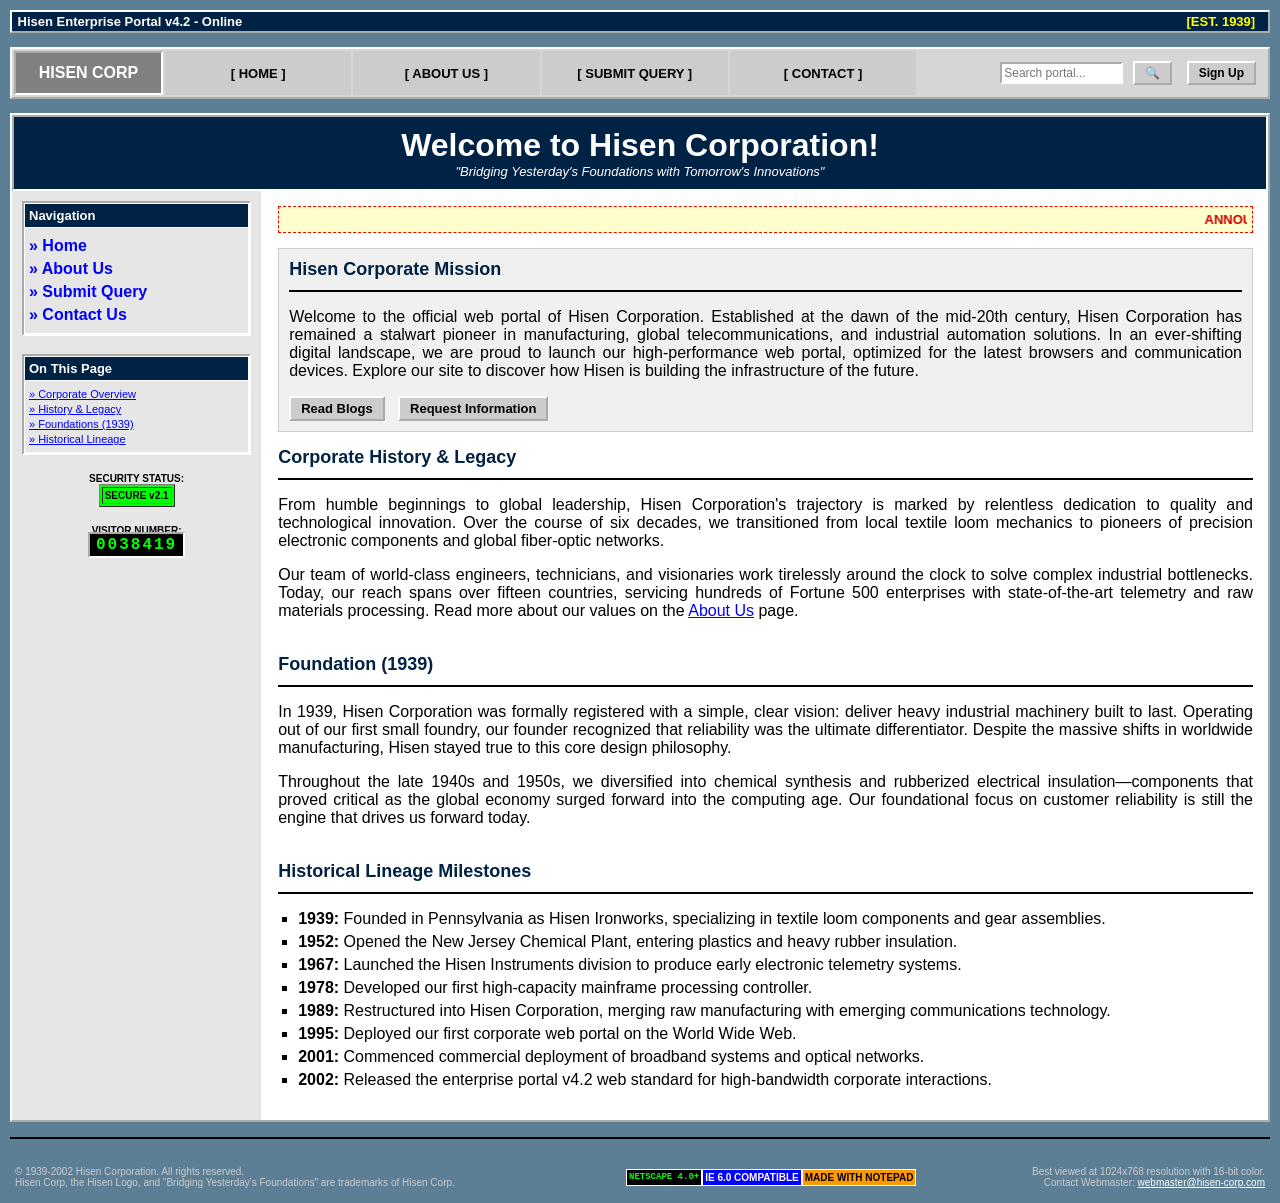
<file: index.html>
<!DOCTYPE html PUBLIC "-//W3C//DTD HTML 4.01 Transitional//EN">
<html lang="en">

<head>
    <meta charset="UTF-8">
    <meta name="viewport" content="width=device-width, initial-scale=1.0">
    <title>Hisen Corporation - Welcome</title>
</head>
<link rel="stylesheet" href="./Styles/styles.css">

<body>
    <!-- Top Decorative Banner -->
    <table width="100%" cellpadding="2" cellspacing="0" bgcolor="#002244" style="border: 2px outset #ffffff;">
        <tr>
            <td>
                <font color="#ffffff" size="2"><b>&nbsp;Hisen Enterprise Portal v4.2 - Online</b></font>
            </td>
            <td align="right">
                <font color="#ffff00" size="2"><b>[EST. 1939] &nbsp;&nbsp;</b></font>
            </td>
        </tr>
    </table>
    <br>

    <header>
        <nav>
            <table width="100%" class="nav-table" cellpadding="4" cellspacing="2">
                <tr>
                    <td width="12%" align="center" bgcolor="#808080" style="border: 2px inset #ffffff;">
                        <font size="3" face="Geneva, Arial, Helvetica, sans-serif" color="#ffffff"><b>HISEN CORP</b>
                        </font>
                    </td>
                    <td width="15%" align="center" bgcolor="#cccccc">
                        <font size="2"><b><a href="index.html" style="text-decoration: none; color: #000000;">[ HOME
                                    ]</a></b></font>
                    </td>
                    <td width="15%" align="center" bgcolor="#cccccc">
                        <font size="2"><b><a href="about.html" style="text-decoration: none; color: #000000;">[ ABOUT US
                                    ]</a></b></font>
                    </td>
                    <td width="15%" align="center" bgcolor="#cccccc">
                        <font size="2"><b><a href="query.html" style="text-decoration: none; color: #000000;">[ SUBMIT
                                    QUERY ]</a></b></font>
                    </td>
                    <td width="15%" align="center" bgcolor="#cccccc">
                        <font size="2"><b><a href="contact.html" style="text-decoration: none; color: #000000;">[
                                    CONTACT ]</a></b></font>
                    </td>
                    <td width="28%" align="right">
                        <table cellpadding="0" cellspacing="0">
                            <tr>
                                <td>
                                    <input type="search" placeholder="Search portal..." size="15">
                                </td>
                                <td>
                                    <button type="button"
                                        onclick="alert('Search feature is undergoing scheduled maintenance.')">&#128269;</button>
                                </td>
                                <td>
                                    &nbsp;<button type="button"
                                        onclick="alert('Sign up is currently closed for the season.')">Sign Up</button>
                                </td>
                            </tr>
                        </table>
                    </td>
                </tr>
            </table>
        </nav>
    </header>

    <br>

    <main>
        <table class="main-table" width="100%" cellpadding="0" cellspacing="0">
            <tr>
                <td colspan="2" class="welcome-header">
                    <font size="6"><b>Welcome to Hisen Corporation!</b></font><br>
                    <font size="2"><i>"Bridging Yesterday's Foundations with Tomorrow's Innovations"</i></font>
                </td>
            </tr>
            <tr>
                <!-- Sidebar Navigation Start -->
                <td class="sidebar" width="20%">
                    <table width="100%" cellpadding="4" cellspacing="1" bgcolor="#ffffff"
                        style="border: 2px inset #ffffff;">
                        <tr>
                            <td bgcolor="#002244">
                                <font color="#ffffff" size="2"><b>Navigation</b></font>
                            </td>
                        </tr>
                        <tr>
                            <td bgcolor="#e6e6e6" class="nav-links">
                                <a href="index.html">&#187; Home</a>
                                <a href="about.html">&#187; About Us</a>
                                <a href="query.html">&#187; Submit Query</a>
                                <a href="contact.html">&#187; Contact Us</a>
                            </td>
                        </tr>
                    </table>
                    <br>
                    <table width="100%" cellpadding="4" cellspacing="1" bgcolor="#ffffff"
                        style="border: 2px inset #ffffff;">
                        <tr>
                            <td bgcolor="#002244">
                                <font color="#ffffff" size="2"><b>On This Page</b></font>
                            </td>
                        </tr>
                        <tr>
                            <td bgcolor="#e6e6e6" class="toc">
                                <a href="#overview">&#187; Corporate Overview</a>
                                <a href="#history">&#187; History &amp; Legacy</a>
                                <a href="#foundation">&#187; Foundations (1939)</a>
                                <a href="#lineage">&#187; Historical Lineage</a>
                            </td>
                        </tr>
                    </table>
                    <br>
                    <center>
                        <font size="1"><b>SECURITY STATUS:</b></font><br>
                        <table bgcolor="#00ff00" border="1" cellpadding="2">
                            <tr>
                                <td>
                                    <font size="1" color="#000000"><b>SECURE v2.1</b></font>
                                </td>
                            </tr>
                        </table>
                        <br>
                        <font size="1"><b>VISITOR NUMBER:</b></font><br>
                        <span class="visitor-counter">0038419</span>
                    </center>
                </td>
                <!-- Sidebar Navigation Ends -->

                <!-- Main Content Start -->
                <td class="content" width="80%">
                    <div class="marquee-container">
                        <marquee behavior="scroll" direction="left" scrollamount="3">
                            <font color="#cc0000" size="2"><b>ANNOUNCEMENT: Hisen Corp is celebrating 63 years of
                                    business excellence! Check out our legacy page below.
                                    &nbsp;&nbsp;&nbsp;&nbsp;&nbsp;&nbsp; NEW: Broadband systems division successfully
                                    launched!</b></font>
                        </marquee>
                    </div>

                    <div id="overview">
                        <table width="100%" bgcolor="#f0f0f0" cellpadding="8"
                            style="border: 1px solid #cccccc; margin-bottom: 15px;">
                            <tr>
                                <td>
                                    <font size="4" color="#002244"><b>Hisen Corporate Mission</b></font>
                                    <hr color="#002244" size="1">
                                    <p align="justify">
                                        Welcome to the official web portal of Hisen Corporation. Established at the dawn
                                        of the mid-20th century, Hisen Corporation has remained a stalwart pioneer in
                                        manufacturing, global telecommunications, and industrial automation solutions.
                                        In an ever-shifting digital landscape, we are proud to launch our
                                        high-performance web portal, optimized for the latest browsers and communication
                                        devices. Explore our site to discover how Hisen is building the infrastructure
                                        of the future.
                                    </p>
                                    <button type="button" onclick="location.href='about.html'">
                                        <font size="2" color="#000000">Read Blogs</font>
                                    </button>
                                    &nbsp;
                                    <button type="button" onclick="location.href='query.html'">
                                        <font size="2" color="#000000">Request Information</font>
                                    </button>
                                </td>
                            </tr>
                        </table>
                    </div>

                    <div id="history">
                        <b>
                            <font size="4" color="#002244">Corporate History &amp; Legacy</font>
                        </b>
                        <hr color="#002244" size="2">
                        <p align="justify">
                            From humble beginnings to global leadership, Hisen Corporation's trajectory is marked by
                            relentless dedication to quality and technological innovation. Over the course of six
                            decades, we transitioned from local textile loom mechanics to pioneers of precision
                            electronic components and global fiber-optic networks.
                        </p>
                        <p align="justify">
                            Our team of world-class engineers, technicians, and visionaries work tirelessly around the
                            clock to solve complex industrial bottlenecks. Today, our reach spans over fifteen
                            countries, servicing hundreds of Fortune 500 enterprises with state-of-the-art telemetry and
                            raw materials processing. Read more about our values on the <a href="about.html">About
                                Us</a> page.
                        </p>
                    </div>

                    <br>

                    <div id="foundation">
                        <b>
                            <font size="4" color="#002244">Foundation (1939)</font>
                        </b>
                        <hr color="#002244" size="2">
                        <p align="justify">
                            In 1939, Hisen Corporation was formally registered with a simple, clear vision: deliver
                            heavy industrial machinery built to last. Operating out of our first small foundry, our
                            founder recognized that reliability was the ultimate differentiator. Despite the massive
                            shifts in worldwide manufacturing, Hisen stayed true to this core design philosophy.
                        </p>
                        <p align="justify">
                            Throughout the late 1940s and 1950s, we diversified into chemical synthesis and rubberized
                            electrical insulation—components that proved critical as the global economy surged forward
                            into the computing age. Our foundational focus on customer reliability is still the engine
                            that drives us forward today.
                        </p>
                    </div>

                    <br>

                    <div id="lineage">
                        <b>
                            <font size="4" color="#002244">Historical Lineage Milestones</font>
                        </b>
                        <hr color="#002244" size="2">
                        <ul>
                            <li><b>1939:</b> Founded in Pennsylvania as Hisen Ironworks, specializing in textile loom
                                components and gear assemblies.</li>
                            <li><b>1952:</b> Opened the New Jersey Chemical Plant, entering plastics and heavy rubber
                                insulation.</li>
                            <li><b>1967:</b> Launched the Hisen Instruments division to produce early electronic
                                telemetry systems.</li>
                            <li><b>1978:</b> Developed our first high-capacity mainframe processing controller.</li>
                            <li><b>1989:</b> Restructured into Hisen Corporation, merging raw manufacturing with
                                emerging communications technology.</li>
                            <li><b>1995:</b> Deployed our first corporate web portal on the World Wide Web.</li>
                            <li><b>2001:</b> Commenced commercial deployment of broadband systems and optical networks.
                            </li>
                            <li><b>2002:</b> Released the enterprise portal v4.2 web standard for high-bandwidth
                                corporate interactions.</li>
                        </ul>
                    </div>
                </td>
                <!-- Main Content Ends -->
            </tr>
        </table>
    </main>

    <!-- Footer Area -->
    <footer class="footer-text">
        <hr color="#ffffff" size="2">
        <br>
        <table width="100%" cellpadding="5" cellspacing="0">
            <tr>
                <td align="left" valign="middle">
                    <font size="1" color="#cccccc">
                        &copy; 1939-2002 Hisen Corporation. All rights reserved. <br>
                        Hisen Corp, the Hisen Logo, and "Bridging Yesterday's Foundations" are trademarks of Hisen Corp.
                    </font>
                </td>
                <td align="center" valign="middle">
                    <!-- Standard 2002 Badge Banners -->
                    <table cellpadding="2" cellspacing="0" border="0" style="display:inline-block;">
                        <tr>
                            <td bgcolor="#000000" style="border: 1px solid #ffffff;">
                                <font size="1" color="#00ff00" face="monospace"><b>NETSCAPE 4.0+</b></font>
                            </td>
                            <td bgcolor="#0000ff" style="border: 1px solid #ffffff;">
                                <font size="1" color="#ffffff" face="sans-serif"><b>IE 6.0 COMPATIBLE</b></font>
                            </td>
                            <td bgcolor="#ff9900" style="border: 1px solid #ffffff;">
                                <font size="1" color="#000000" face="sans-serif"><b>MADE WITH NOTEPAD</b></font>
                            </td>
                        </tr>
                    </table>
                </td>
                <td align="right" valign="middle">
                    <font size="1" color="#cccccc">
                        Best viewed at 1024x768 resolution with 16-bit color.<br>
                        Contact Webmaster: <a href="mailto:webmaster@hisen-corp.com"
                            style="color: #ffffff;">webmaster@hisen-corp.com</a>
                    </font>
                </td>
            </tr>
        </table>
    </footer>
</body>

</html>

</html>
</file>
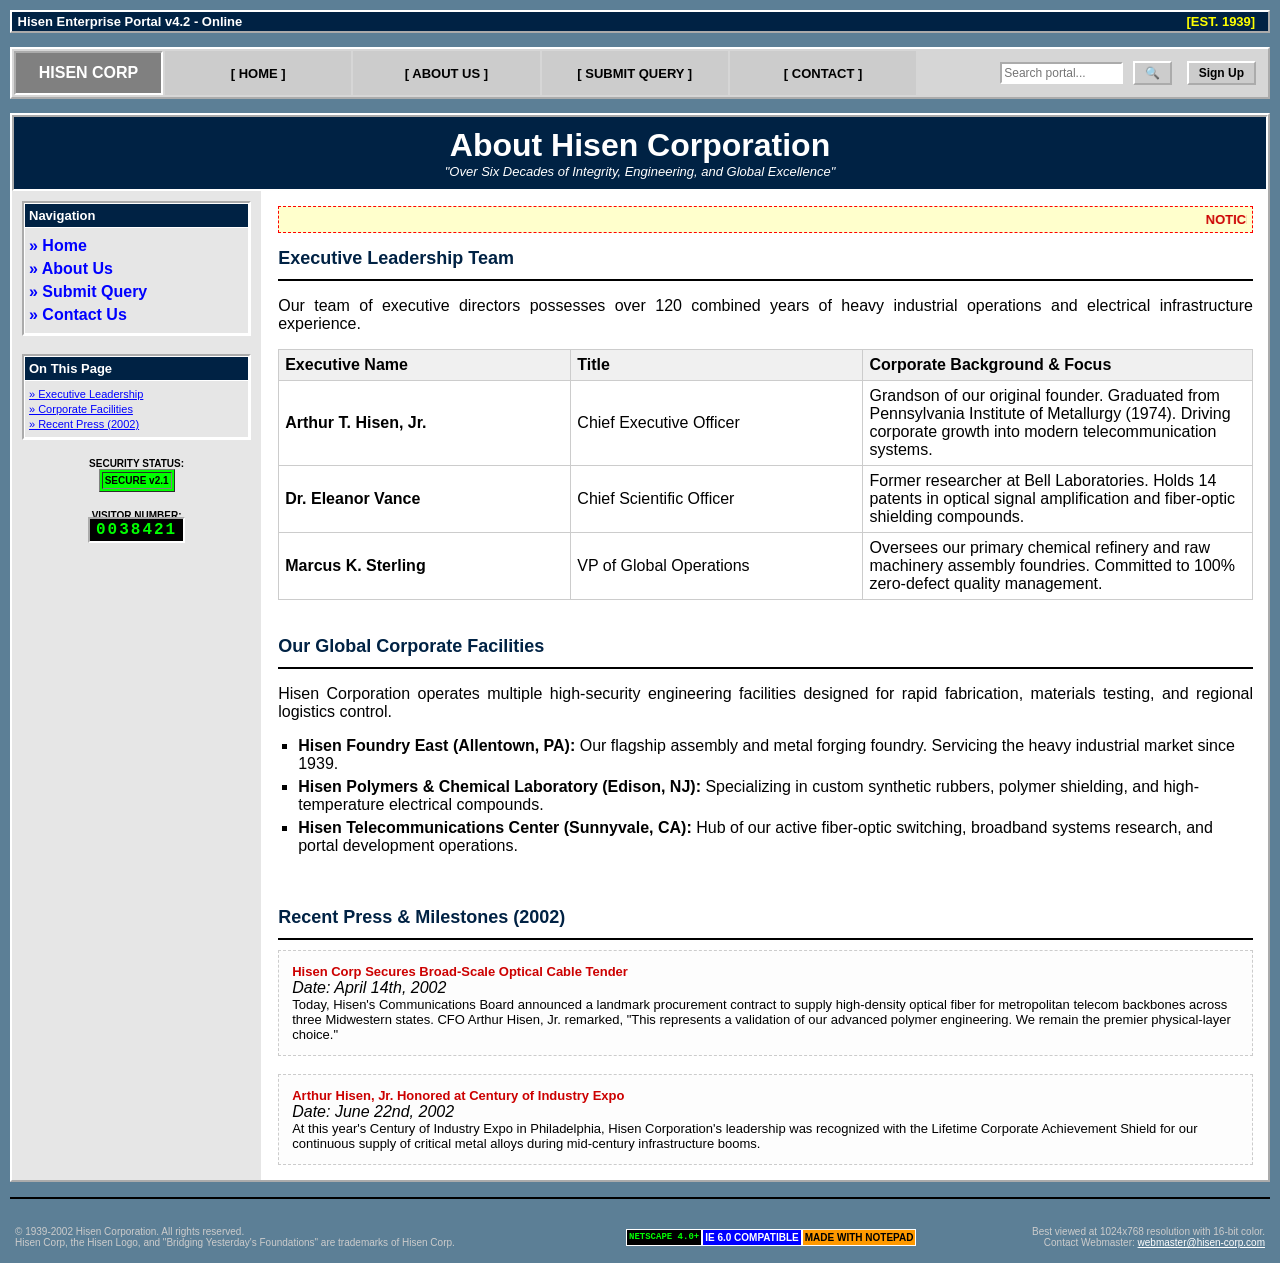
<file: about.html>
<!DOCTYPE html PUBLIC "-//W3C//DTD HTML 4.01 Transitional//EN">
<html lang="en">

<head>
    <meta charset="UTF-8">
    <meta name="viewport" content="width=device-width, initial-scale=1.0">
    <title>Hisen Corporation - About Us</title>
</head>
<link rel="stylesheet" href="./Styles/about.css">

<body>
    <!-- Top Decorative Banner -->
    <table width="100%" cellpadding="2" cellspacing="0" bgcolor="#002244" style="border: 2px outset #ffffff;">
        <tr>
            <td>
                <font color="#ffffff" size="2"><b>&nbsp;Hisen Enterprise Portal v4.2 - Online</b></font>
            </td>
            <td align="right">
                <font color="#ffff00" size="2"><b>[EST. 1939] &nbsp;&nbsp;</b></font>
            </td>
        </tr>
    </table>
    <br>

    <header>
        <nav>
            <table width="100%" class="nav-table" cellpadding="4" cellspacing="2">
                <tr>
                    <td width="12%" align="center" bgcolor="#808080" style="border: 2px inset #ffffff;">
                        <font size="3" face="Geneva, Arial, Helvetica, sans-serif" color="#ffffff"><b>HISEN CORP</b>
                        </font>
                    </td>
                    <td width="15%" align="center" bgcolor="#cccccc">
                        <font size="2"><b><a href="index.html" style="text-decoration: none; color: #000000;">[ HOME
                                    ]</a></b></font>
                    </td>
                    <td width="15%" align="center" bgcolor="#cccccc">
                        <font size="2"><b><a href="about.html" style="text-decoration: none; color: #000000;">[ ABOUT US
                                    ]</a></b></font>
                    </td>
                    <td width="15%" align="center" bgcolor="#cccccc">
                        <font size="2"><b><a href="query.html" style="text-decoration: none; color: #000000;">[ SUBMIT
                                    QUERY ]</a></b></font>
                    </td>
                    <td width="15%" align="center" bgcolor="#cccccc">
                        <font size="2"><b><a href="contact.html" style="text-decoration: none; color: #000000;">[
                                    CONTACT ]</a></b></font>
                    </td>
                    <td width="28%" align="right">
                        <table cellpadding="0" cellspacing="0">
                            <tr>
                                <td>
                                    <input type="search" placeholder="Search portal..." size="15">
                                </td>
                                <td>
                                    <button type="button"
                                        onclick="alert('Search feature is undergoing scheduled maintenance.')">&#128269;</button>
                                </td>
                                <td>
                                    &nbsp;<button type="button"
                                        onclick="alert('Sign up is currently closed for the season.')">Sign Up</button>
                                </td>
                            </tr>
                        </table>
                    </td>
                </tr>
            </table>
        </nav>
    </header>

    <br>

    <main>
        <table class="main-table" width="100%" cellpadding="0" cellspacing="0">
            <tr>
                <td colspan="2" class="welcome-header">
                    <font size="6"><b>About Hisen Corporation</b></font><br>
                    <font size="2"><i>"Over Six Decades of Integrity, Engineering, and Global Excellence"</i></font>
                </td>
            </tr>
            <tr>
                <!-- Sidebar Navigation Start -->
                <td class="sidebar" width="20%">
                    <table width="100%" cellpadding="4" cellspacing="1" bgcolor="#ffffff"
                        style="border: 2px inset #ffffff;">
                        <tr>
                            <td bgcolor="#002244">
                                <font color="#ffffff" size="2"><b>Navigation</b></font>
                            </td>
                        </tr>
                        <tr>
                            <td bgcolor="#e6e6e6" class="nav-links">
                                <a href="index.html">&#187; Home</a>
                                <a href="about.html">&#187; About Us</a>
                                <a href="query.html">&#187; Submit Query</a>
                                <a href="contact.html">&#187; Contact Us</a>
                            </td>
                        </tr>
                    </table>
                    <br>
                    <table width="100%" cellpadding="4" cellspacing="1" bgcolor="#ffffff"
                        style="border: 2px inset #ffffff;">
                        <tr>
                            <td bgcolor="#002244">
                                <font color="#ffffff" size="2"><b>On This Page</b></font>
                            </td>
                        </tr>
                        <tr>
                            <td bgcolor="#e6e6e6" class="toc">
                                <a href="#leadership">&#187; Executive Leadership</a>
                                <a href="#facilities">&#187; Corporate Facilities</a>
                                <a href="#press">&#187; Recent Press (2002)</a>
                            </td>
                        </tr>
                    </table>
                    <br>
                    <center>
                        <font size="1"><b>SECURITY STATUS:</b></font><br>
                        <table bgcolor="#00ff00" border="1" cellpadding="2">
                            <tr>
                                <td>
                                    <font size="1" color="#000000"><b>SECURE v2.1</b></font>
                                </td>
                            </tr>
                        </table>
                        <br>
                        <font size="1"><b>VISITOR NUMBER:</b></font><br>
                        <span class="visitor-counter">0038421</span>
                    </center>
                </td>
                <!-- Sidebar Navigation Ends -->

                <!-- Main Content Start -->
                <td class="content" width="80%">
                    <div class="marquee-container">
                        <marquee behavior="scroll" direction="left" scrollamount="3">
                            <font color="#cc0000" size="2"><b>NOTICE: Quarterly shareholder conference call scheduled
                                    for July 15th, 2002. Dial-in details available from HR.
                                    &nbsp;&nbsp;&nbsp;&nbsp;&nbsp;&nbsp; STOCK TICKER: HSN (NYSE) - Up 1.25 today!</b>
                            </font>
                        </marquee>
                    </div>

                    <div id="leadership">
                        <b>
                            <font size="4" color="#002244">Executive Leadership Team</font>
                        </b>
                        <hr color="#002244" size="2">
                        <p align="justify">
                            Our team of executive directors possesses over 120 combined years of heavy industrial
                            operations and electrical infrastructure experience.
                        </p>

                        <table width="100%" border="1" cellpadding="6" cellspacing="0" bordercolor="#cccccc"
                            style="border-collapse: collapse;">
                            <tr bgcolor="#f0f0f0">
                                <td width="30%"><b>Executive Name</b></td>
                                <td width="30%"><b>Title</b></td>
                                <td><b>Corporate Background &amp; Focus</b></td>
                            </tr>
                            <tr>
                                <td><b>Arthur T. Hisen, Jr.</b></td>
                                <td>Chief Executive Officer</td>
                                <td>Grandson of our original founder. Graduated from Pennsylvania Institute of
                                    Metallurgy (1974). Driving corporate growth into modern telecommunication systems.
                                </td>
                            </tr>
                            <tr>
                                <td><b>Dr. Eleanor Vance</b></td>
                                <td>Chief Scientific Officer</td>
                                <td>Former researcher at Bell Laboratories. Holds 14 patents in optical signal
                                    amplification and fiber-optic shielding compounds.</td>
                            </tr>
                            <tr>
                                <td><b>Marcus K. Sterling</b></td>
                                <td>VP of Global Operations</td>
                                <td>Oversees our primary chemical refinery and raw machinery assembly foundries.
                                    Committed to 100% zero-defect quality management.</td>
                            </tr>
                        </table>
                    </div>

                    <br><br>

                    <div id="facilities">
                        <b>
                            <font size="4" color="#002244">Our Global Corporate Facilities</font>
                        </b>
                        <hr color="#002244" size="2">
                        <p align="justify">
                            Hisen Corporation operates multiple high-security engineering facilities designed for rapid
                            fabrication, materials testing, and regional logistics control.
                        </p>
                        <ul>
                            <li><b>Hisen Foundry East (Allentown, PA):</b> Our flagship assembly and metal forging
                                foundry. Servicing the heavy industrial market since 1939.</li>
                            <li><b>Hisen Polymers &amp; Chemical Laboratory (Edison, NJ):</b> Specializing in custom
                                synthetic rubbers, polymer shielding, and high-temperature electrical compounds.</li>
                            <li><b>Hisen Telecommunications Center (Sunnyvale, CA):</b> Hub of our active fiber-optic
                                switching, broadband systems research, and portal development operations.</li>
                        </ul>
                    </div>

                    <br><br>

                    <div id="press">
                        <b>
                            <font size="4" color="#002244">Recent Press &amp; Milestones (2002)</font>
                        </b>
                        <hr color="#002244" size="2">
                        <table width="100%" bgcolor="#fdfdfd" style="border: 1px dashed #cccccc; padding: 10px;">
                            <tr>
                                <td>
                                    <b>
                                        <font color="#cc0000" size="2">Hisen Corp Secures Broad-Scale Optical Cable
                                            Tender</font>
                                    </b><br>
                                    <i>Date: April 14th, 2002</i><br>
                                    <font size="2">
                                        Today, Hisen's Communications Board announced a landmark procurement contract to
                                        supply high-density optical fiber for metropolitan telecom backbones across
                                        three Midwestern states. CFO Arthur Hisen, Jr. remarked, "This represents a
                                        validation of our advanced polymer engineering. We remain the premier
                                        physical-layer choice."
                                    </font>
                                </td>
                            </tr>
                        </table>
                        <br>
                        <table width="100%" bgcolor="#fdfdfd" style="border: 1px dashed #cccccc; padding: 10px;">
                            <tr>
                                <td>
                                    <b>
                                        <font color="#cc0000" size="2">Arthur Hisen, Jr. Honored at Century of Industry
                                            Expo</font>
                                    </b><br>
                                    <i>Date: June 22nd, 2002</i><br>
                                    <font size="2">
                                        At this year's Century of Industry Expo in Philadelphia, Hisen Corporation's
                                        leadership was recognized with the Lifetime Corporate Achievement Shield for our
                                        continuous supply of critical metal alloys during mid-century infrastructure
                                        booms.
                                    </font>
                                </td>
                            </tr>
                        </table>
                    </div>
                </td>
                <!-- Main Content Ends -->
            </tr>
        </table>
    </main>

    <!-- Footer Area -->
    <footer class="footer-text">
        <hr color="#ffffff" size="2">
        <br>
        <table width="100%" cellpadding="5" cellspacing="0">
            <tr>
                <td align="left" valign="middle">
                    <font size="1" color="#cccccc">
                        &copy; 1939-2002 Hisen Corporation. All rights reserved. <br>
                        Hisen Corp, the Hisen Logo, and "Bridging Yesterday's Foundations" are trademarks of Hisen Corp.
                    </font>
                </td>
                <td align="center" valign="middle">
                    <!-- Standard 2002 Badge Banners -->
                    <table cellpadding="2" cellspacing="0" border="0" style="display:inline-block;">
                        <tr>
                            <td bgcolor="#000000" style="border: 1px solid #ffffff;">
                                <font size="1" color="#00ff00" face="monospace"><b>NETSCAPE 4.0+</b></font>
                            </td>
                            <td bgcolor="#0000ff" style="border: 1px solid #ffffff;">
                                <font size="1" color="#ffffff" face="sans-serif"><b>IE 6.0 COMPATIBLE</b></font>
                            </td>
                            <td bgcolor="#ff9900" style="border: 1px solid #ffffff;">
                                <font size="1" color="#000000" face="sans-serif"><b>MADE WITH NOTEPAD</b></font>
                            </td>
                        </tr>
                    </table>
                </td>
                <td align="right" valign="middle">
                    <font size="1" color="#cccccc">
                        Best viewed at 1024x768 resolution with 16-bit color.<br>
                        Contact Webmaster: <a href="mailto:webmaster@hisen-corp.com"
                            style="color: #ffffff;">webmaster@hisen-corp.com</a>
                    </font>
                </td>
            </tr>
        </table>
    </footer>
</body>

</html>
</file>
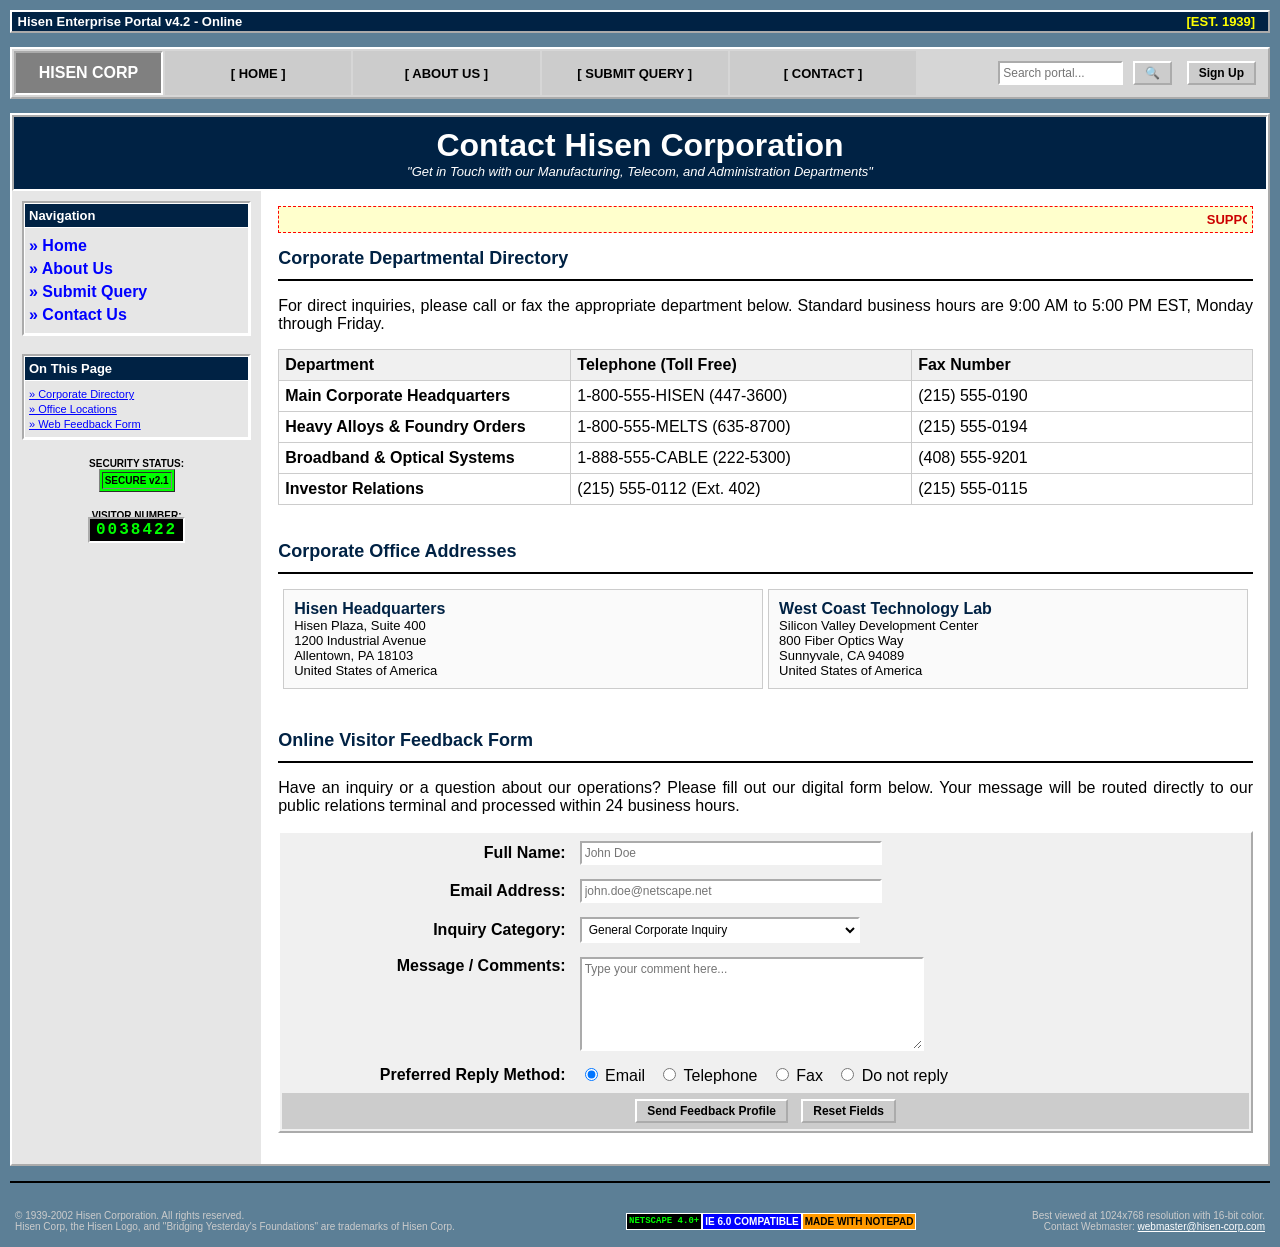
<file: contact.html>
<!DOCTYPE html PUBLIC "-//W3C//DTD HTML 4.01 Transitional//EN">
<html lang="en">

<head>
    <meta charset="UTF-8">
    <meta name="viewport" content="width=device-width, initial-scale=1.0">
    <title>Hisen Corporation - Contact Us</title>
</head>
<link rel="stylesheet" href="./Styles/contact.css">

<body>
    <!-- Top Decorative Banner -->
    <table width="100%" cellpadding="2" cellspacing="0" bgcolor="#002244" style="border: 2px outset #ffffff;">
        <tr>
            <td>
                <font color="#ffffff" size="2"><b>&nbsp;Hisen Enterprise Portal v4.2 - Online</b></font>
            </td>
            <td align="right">
                <font color="#ffff00" size="2"><b>[EST. 1939] &nbsp;&nbsp;</b></font>
            </td>
        </tr>
    </table>
    <br>

    <header>
        <nav>
            <table width="100%" class="nav-table" cellpadding="4" cellspacing="2">
                <tr>
                    <td width="12%" align="center" bgcolor="#808080" style="border: 2px inset #ffffff;">
                        <font size="3" face="Geneva, Arial, Helvetica, sans-serif" color="#ffffff"><b>HISEN CORP</b>
                        </font>
                    </td>
                    <td width="15%" align="center" bgcolor="#cccccc">
                        <font size="2"><b><a href="index.html" style="text-decoration: none; color: #000000;">[ HOME
                                    ]</a></b></font>
                    </td>
                    <td width="15%" align="center" bgcolor="#cccccc">
                        <font size="2"><b><a href="about.html" style="text-decoration: none; color: #000000;">[ ABOUT US
                                    ]</a></b></font>
                    </td>
                    <td width="15%" align="center" bgcolor="#cccccc">
                        <font size="2"><b><a href="query.html" style="text-decoration: none; color: #000000;">[ SUBMIT
                                    QUERY ]</a></b></font>
                    </td>
                    <td width="15%" align="center" bgcolor="#cccccc">
                        <font size="2"><b><a href="contact.html" style="text-decoration: none; color: #000000;">[
                                    CONTACT ]</a></b></font>
                    </td>
                    <td width="28%" align="right">
                        <table cellpadding="0" cellspacing="0">
                            <tr>
                                <td>
                                    <input type="search" placeholder="Search portal..." size="15">
                                </td>
                                <td>
                                    <button type="button"
                                        onclick="alert('Search feature is undergoing scheduled maintenance.')">&#128269;</button>
                                </td>
                                <td>
                                    &nbsp;<button type="button"
                                        onclick="alert('Sign up is currently closed for the season.')">Sign Up</button>
                                </td>
                            </tr>
                        </table>
                    </td>
                </tr>
            </table>
        </nav>
    </header>

    <br>

    <main>
        <table class="main-table" width="100%" cellpadding="0" cellspacing="0">
            <tr>
                <td colspan="2" class="welcome-header">
                    <font size="6"><b>Contact Hisen Corporation</b></font><br>
                    <font size="2"><i>"Get in Touch with our Manufacturing, Telecom, and Administration Departments"</i>
                    </font>
                </td>
            </tr>
            <tr>
                <!-- Sidebar Navigation Start -->
                <td class="sidebar" width="20%">
                    <table width="100%" cellpadding="4" cellspacing="1" bgcolor="#ffffff"
                        style="border: 2px inset #ffffff;">
                        <tr>
                            <td bgcolor="#002244">
                                <font color="#ffffff" size="2"><b>Navigation</b></font>
                            </td>
                        </tr>
                        <tr>
                            <td bgcolor="#e6e6e6" class="nav-links">
                                <a href="index.html">&#187; Home</a>
                                <a href="about.html">&#187; About Us</a>
                                <a href="query.html">&#187; Submit Query</a>
                                <a href="contact.html">&#187; Contact Us</a>
                            </td>
                        </tr>
                    </table>
                    <br>
                    <table width="100%" cellpadding="4" cellspacing="1" bgcolor="#ffffff"
                        style="border: 2px inset #ffffff;">
                        <tr>
                            <td bgcolor="#002244">
                                <font color="#ffffff" size="2"><b>On This Page</b></font>
                            </td>
                        </tr>
                        <tr>
                            <td bgcolor="#e6e6e6" class="toc">
                                <a href="#directory">&#187; Corporate Directory</a>
                                <a href="#office-locations">&#187; Office Locations</a>
                                <a href="#feedback-form">&#187; Web Feedback Form</a>
                            </td>
                        </tr>
                    </table>
                    <br>
                    <center>
                        <font size="1"><b>SECURITY STATUS:</b></font><br>
                        <table bgcolor="#00ff00" border="1" cellpadding="2">
                            <tr>
                                <td>
                                    <font size="1" color="#000000"><b>SECURE v2.1</b></font>
                                </td>
                            </tr>
                        </table>
                        <br>
                        <font size="1"><b>VISITOR NUMBER:</b></font><br>
                        <span class="visitor-counter">0038422</span>
                    </center>
                </td>
                <!-- Sidebar Navigation Ends -->

                <!-- Main Content Start -->
                <td class="content" width="80%">
                    <div class="marquee-container">
                        <marquee behavior="scroll" direction="left" scrollamount="3">
                            <font color="#cc0000" size="2"><b>SUPPORT ADVISORY: Phone lines may experience brief
                                    interruptions on Sunday, July 12th due to telecom switch upgrades. Please use fax or
                                    online forms during this window.</b></font>
                        </marquee>
                    </div>

                    <div id="directory">
                        <b>
                            <font size="4" color="#002244">Corporate Departmental Directory</font>
                        </b>
                        <hr color="#002244" size="2">
                        <p align="justify">
                            For direct inquiries, please call or fax the appropriate department below. Standard business
                            hours are 9:00 AM to 5:00 PM EST, Monday through Friday.
                        </p>

                        <table width="100%" border="1" cellpadding="6" cellspacing="0" bordercolor="#cccccc"
                            style="border-collapse: collapse;">
                            <tr bgcolor="#f0f0f0">
                                <td width="30%"><b>Department</b></td>
                                <td width="35%"><b>Telephone (Toll Free)</b></td>
                                <td width="35%"><b>Fax Number</b></td>
                            </tr>
                            <tr>
                                <td><b>Main Corporate Headquarters</b></td>
                                <td>1-800-555-HISEN (447-3600)</td>
                                <td>(215) 555-0190</td>
                            </tr>
                            <tr>
                                <td><b>Heavy Alloys &amp; Foundry Orders</b></td>
                                <td>1-800-555-MELTS (635-8700)</td>
                                <td>(215) 555-0194</td>
                            </tr>
                            <tr>
                                <td><b>Broadband &amp; Optical Systems</b></td>
                                <td>1-888-555-CABLE (222-5300)</td>
                                <td>(408) 555-9201</td>
                            </tr>
                            <tr>
                                <td><b>Investor Relations</b></td>
                                <td>(215) 555-0112 (Ext. 402)</td>
                                <td>(215) 555-0115</td>
                            </tr>
                        </table>
                    </div>

                    <br><br>

                    <div id="office-locations">
                        <b>
                            <font size="4" color="#002244">Corporate Office Addresses</font>
                        </b>
                        <hr color="#002244" size="2">
                        <table width="100%" cellpadding="0" cellspacing="5">
                            <tr>
                                <td width="50%" valign="top"
                                    style="border: 1px solid #cccccc; padding: 10px; background-color: #fafafa;">
                                    <b>
                                        <font color="#002244">Hisen Headquarters</font>
                                    </b><br>
                                    <font size="2">
                                        Hisen Plaza, Suite 400<br>
                                        1200 Industrial Avenue<br>
                                        Allentown, PA 18103<br>
                                        United States of America
                                    </font>
                                </td>
                                <td width="50%" valign="top"
                                    style="border: 1px solid #cccccc; padding: 10px; background-color: #fafafa;">
                                    <b>
                                        <font color="#002244">West Coast Technology Lab</font>
                                    </b><br>
                                    <font size="2">
                                        Silicon Valley Development Center<br>
                                        800 Fiber Optics Way<br>
                                        Sunnyvale, CA 94089<br>
                                        United States of America
                                    </font>
                                </td>
                            </tr>
                        </table>
                    </div>

                    <br><br>

                    <div id="feedback-form">
                        <b>
                            <font size="4" color="#002244">Online Visitor Feedback Form</font>
                        </b>
                        <hr color="#002244" size="2">
                        <p align="justify">
                            Have an inquiry or a question about our operations? Please fill out our digital form below.
                            Your message will be routed directly to our public relations terminal and processed within
                            24 business hours.
                        </p>

                        <form action="#" method="get"
                            onsubmit="alert('Thank you! Your feedback has been simulated as successfully sent. Under 2002 standards, this would have hit a Perl FormMail CGI script!'); return false;">
                            <table width="100%" cellpadding="6" cellspacing="2" bgcolor="#f0f0f0"
                                style="border: 2px outset #ffffff;">
                                <tr>
                                    <td width="30%" align="right"><b>Full Name:</b></td>
                                    <td><input type="text" name="fullname" size="40" required placeholder="John Doe">
                                    </td>
                                </tr>
                                <tr>
                                    <td align="right"><b>Email Address:</b></td>
                                    <td><input type="email" name="email" size="40" required
                                            placeholder="john.doe@netscape.net"></td>
                                </tr>
                                <tr>
                                    <td align="right"><b>Inquiry Category:</b></td>
                                    <td>
                                        <select name="category" style="width: 280px;">
                                            <option value="general">General Corporate Inquiry</option>
                                            <option value="sales">Sales &amp; Steel/Chemical Logistics</option>
                                            <option value="optical">Broadband / Optical Fiber Systems</option>
                                            <option value="investor">Shareholder &amp; Financial Relations</option>
                                            <option value="feedback">Website Bug / Feedback</option>
                                        </select>
                                    </td>
                                </tr>
                                <tr>
                                    <td align="right" valign="top"><b>Message / Comments:</b></td>
                                    <td><textarea name="comments" cols="45" rows="6" required
                                            placeholder="Type your comment here..."></textarea></td>
                                </tr>
                                <tr>
                                    <td align="right"><b>Preferred Reply Method:</b></td>
                                    <td>
                                        <input type="radio" name="reply_by" value="email" checked> Email &nbsp;
                                        <input type="radio" name="reply_by" value="phone"> Telephone &nbsp;
                                        <input type="radio" name="reply_by" value="fax"> Fax &nbsp;
                                        <input type="radio" name="reply_by" value="none"> Do not reply
                                    </td>
                                </tr>
                                <tr>
                                    <td colspan="2" align="center" bgcolor="#cccccc">
                                        <input type="submit" value="Send Feedback Profile">&nbsp;&nbsp;
                                        <input type="reset" value="Reset Fields">
                                    </td>
                                </tr>
                            </table>
                        </form>
                    </div>
                </td>
                <!-- Main Content Ends -->
            </tr>
        </table>
    </main>

    <!-- Footer Area -->
    <footer class="footer-text">
        <hr color="#ffffff" size="2">
        <br>
        <table width="100%" cellpadding="5" cellspacing="0">
            <tr>
                <td align="left" valign="middle">
                    <font size="1" color="#cccccc">
                        &copy; 1939-2002 Hisen Corporation. All rights reserved. <br>
                        Hisen Corp, the Hisen Logo, and "Bridging Yesterday's Foundations" are trademarks of Hisen Corp.
                    </font>
                </td>
                <td align="center" valign="middle">
                    <!-- Standard 2002 Badge Banners -->
                    <table cellpadding="2" cellspacing="0" border="0" style="display:inline-block;">
                        <tr>
                            <td bgcolor="#000000" style="border: 1px solid #ffffff;">
                                <font size="1" color="#00ff00" face="monospace"><b>NETSCAPE 4.0+</b></font>
                            </td>
                            <td bgcolor="#0000ff" style="border: 1px solid #ffffff;">
                                <font size="1" color="#ffffff" face="sans-serif"><b>IE 6.0 COMPATIBLE</b></font>
                            </td>
                            <td bgcolor="#ff9900" style="border: 1px solid #ffffff;">
                                <font size="1" color="#000000" face="sans-serif"><b>MADE WITH NOTEPAD</b></font>
                            </td>
                        </tr>
                    </table>
                </td>
                <td align="right" valign="middle">
                    <font size="1" color="#cccccc">
                        Best viewed at 1024x768 resolution with 16-bit color.<br>
                        Contact Webmaster: <a href="mailto:webmaster@hisen-corp.com"
                            style="color: #ffffff;">webmaster@hisen-corp.com</a>
                    </font>
                </td>
            </tr>
        </table>
    </footer>
</body>

</html>
</file>
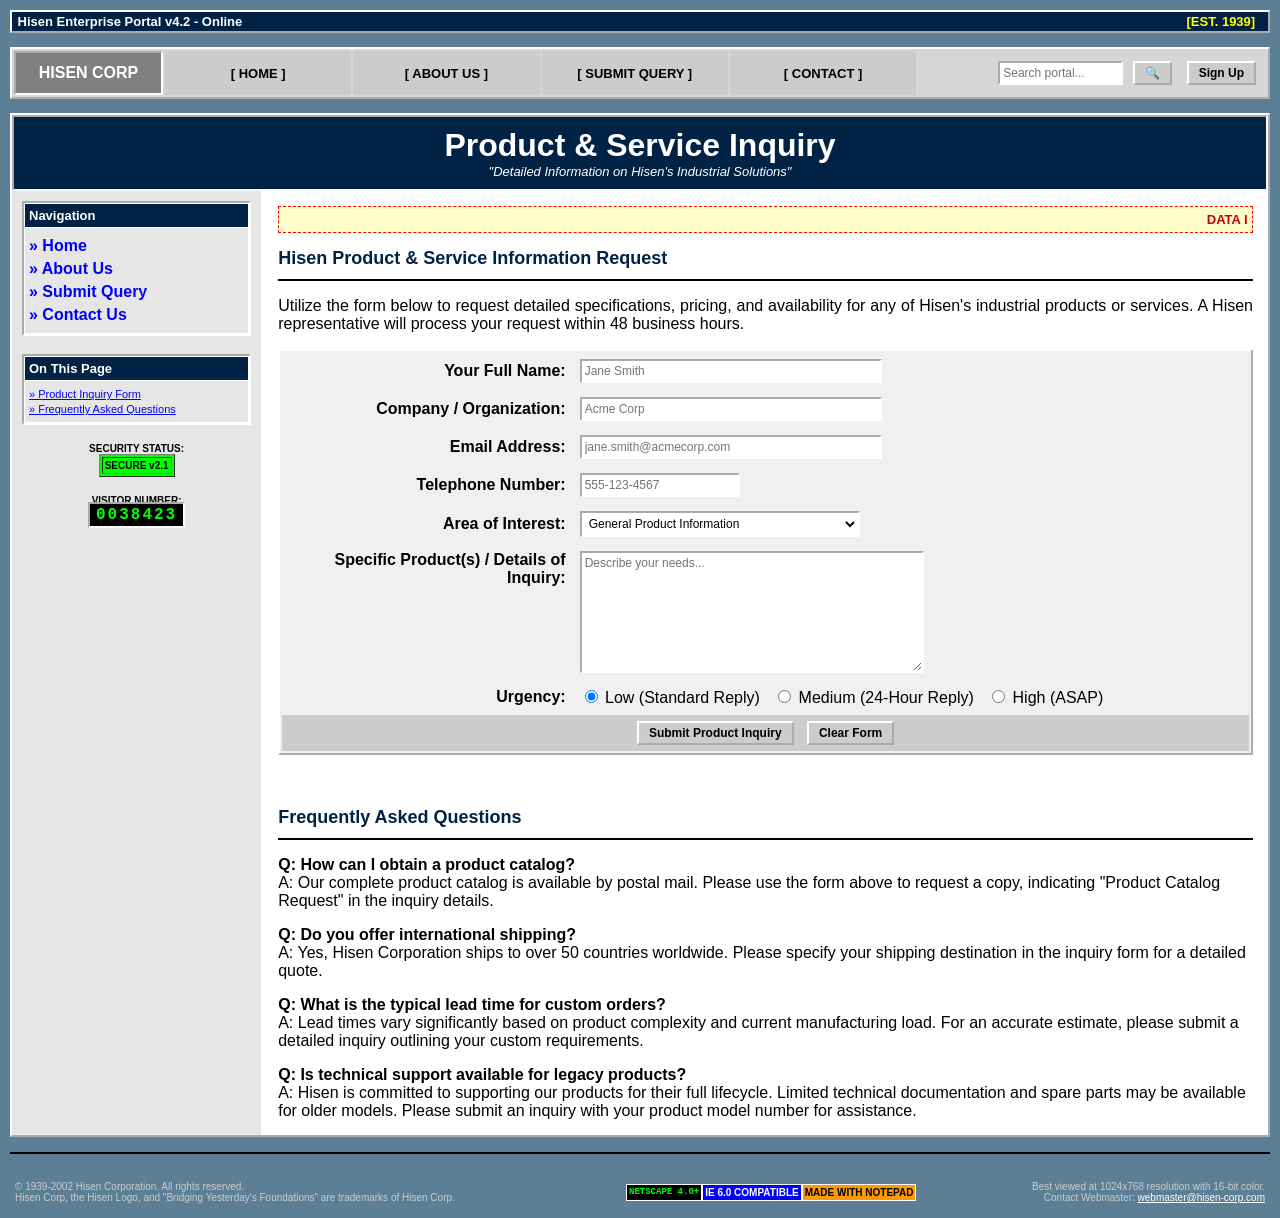
<file: query.html>
<!DOCTYPE html PUBLIC "-//W3C//DTD HTML 4.01 Transitional//EN">
<html lang="en">

<head>
    <meta charset="UTF-8">
    <meta name="viewport" content="width=device-width, initial-scale=1.0">
    <title>Hisen Corporation - Product Query</title>
</head>
<link rel="stylesheet" href="./Styles/query.css">

<body>
    <!-- Top Decorative Banner -->
    <table width="100%" cellpadding="2" cellspacing="0" bgcolor="#002244" style="border: 2px outset #ffffff;">
        <tr>
            <td>
                <font color="#ffffff" size="2"><b>&nbsp;Hisen Enterprise Portal v4.2 - Online</b></font>
            </td>
            <td align="right">
                <font color="#ffff00" size="2"><b>[EST. 1939] &nbsp;&nbsp;</b></font>
            </td>
        </tr>
    </table>
    <br>

    <header>
        <nav>
            <table width="100%" class="nav-table" cellpadding="4" cellspacing="2">
                <tr>
                    <td width="12%" align="center" bgcolor="#808080" style="border: 2px inset #ffffff;">
                        <font size="3" face="Geneva, Arial, Helvetica, sans-serif" color="#ffffff"><b>HISEN CORP</b>
                        </font>
                    </td>
                    <td width="15%" align="center" bgcolor="#cccccc">
                        <font size="2"><b><a href="index.html" style="text-decoration: none; color: #000000;">[ HOME
                                    ]</a></b></font>
                    </td>
                    <td width="15%" align="center" bgcolor="#cccccc">
                        <font size="2"><b><a href="about.html" style="text-decoration: none; color: #000000;">[ ABOUT US
                                    ]</a></b></font>
                    </td>
                    <td width="15%" align="center" bgcolor="#cccccc">
                        <font size="2"><b><a href="query.html" style="text-decoration: none; color: #000000;">[ SUBMIT
                                    QUERY ]</a></b></font>
                    </td>
                    <td width="15%" align="center" bgcolor="#cccccc">
                        <font size="2"><b><a href="contact.html" style="text-decoration: none; color: #000000;">[
                                    CONTACT ]</a></b></font>
                    </td>
                    <td width="28%" align="right">
                        <table cellpadding="0" cellspacing="0">
                            <tr>
                                <td>
                                    <input type="search" placeholder="Search portal..." size="15">
                                </td>
                                <td>
                                    <button type="button"
                                        onclick="alert('Search feature is undergoing scheduled maintenance.')">&#128269;</button>
                                </td>
                                <td>
                                    &nbsp;<button type="button"
                                        onclick="alert('Sign up is currently closed for the season.')">Sign Up</button>
                                </td>
                            </tr>
                        </table>
                    </td>
                </tr>
            </table>
        </nav>
    </header>

    <br>

    <main>
        <table class="main-table" width="100%" cellpadding="0" cellspacing="0">
            <tr>
                <td colspan="2" class="welcome-header">
                    <font size="6"><b>Product &amp; Service Inquiry</b></font><br>
                    <font size="2"><i>"Detailed Information on Hisen's Industrial Solutions"</i></font>
                </td>
            </tr>
            <tr>
                <!-- Sidebar Navigation Start -->
                <td class="sidebar" width="20%">
                    <table width="100%" cellpadding="4" cellspacing="1" bgcolor="#ffffff"
                        style="border: 2px inset #ffffff;">
                        <tr>
                            <td bgcolor="#002244">
                                <font color="#ffffff" size="2"><b>Navigation</b></font>
                            </td>
                        </tr>
                        <tr>
                            <td bgcolor="#e6e6e6" class="nav-links">
                                <a href="index.html">&#187; Home</a>
                                <a href="about.html">&#187; About Us</a>
                                <a href="query.html">&#187; Submit Query</a>
                                <a href="contact.html">&#187; Contact Us</a>
                            </td>
                        </tr>
                    </table>
                    <br>
                    <table width="100%" cellpadding="4" cellspacing="1" bgcolor="#ffffff"
                        style="border: 2px inset #ffffff;">
                        <tr>
                            <td bgcolor="#002244">
                                <font color="#ffffff" size="2"><b>On This Page</b></font>
                            </td>
                        </tr>
                        <tr>
                            <td bgcolor="#e6e6e6" class="toc">
                                <a href="#product-inquiry">&#187; Product Inquiry Form</a>
                                <a href="#faqs">&#187; Frequently Asked Questions</a>
                            </td>
                        </tr>
                    </table>
                    <br>
                    <center>
                        <font size="1"><b>SECURITY STATUS:</b></font><br>
                        <table bgcolor="#00ff00" border="1" cellpadding="2">
                            <tr>
                                <td>
                                    <font size="1" color="#000000"><b>SECURE v2.1</b></font>
                                </td>
                            </tr>
                        </table>
                        <br>
                        <font size="1"><b>VISITOR NUMBER:</b></font><br>
                        <span class="visitor-counter">0038423</span>
                    </center>
                </td>
                <!-- Sidebar Navigation Ends -->

                <!-- Main Content Start -->
                <td class="content" width="80%">
                    <div class="marquee-container">
                        <marquee behavior="scroll" direction="left" scrollamount="3">
                            <font color="#cc0000" size="2"><b>DATA INTEGRITY WARNING: Please do not submit sensitive
                                    information through this unencrypted portal. For secure inquiries, please contact
                                    our sales department via telephone.</b></font>
                        </marquee>
                    </div>

                    <div id="product-inquiry">
                        <b>
                            <font size="4" color="#002244">Hisen Product &amp; Service Information Request</font>
                        </b>
                        <hr color="#002244" size="2">
                        <p align="justify">
                            Utilize the form below to request detailed specifications, pricing, and availability for any
                            of Hisen's industrial products or services. A Hisen representative will process your request
                            within 48 business hours.
                        </p>

                        <form action="#" method="get"
                            onsubmit="alert('Your product inquiry has been simulated as successfully sent. A representative will contact you shortly via your preferred method. We appreciate your interest in Hisen!'); return false;">
                            <table width="100%" cellpadding="6" cellspacing="2" bgcolor="#f0f0f0"
                                style="border: 2px outset #ffffff;">
                                <tr>
                                    <td width="30%" align="right"><b>Your Full Name:</b></td>
                                    <td><input type="text" name="fullname" size="40" required placeholder="Jane Smith">
                                    </td>
                                </tr>
                                <tr>
                                    <td align="right"><b>Company / Organization:</b></td>
                                    <td><input type="text" name="company" size="40" placeholder="Acme Corp"></td>
                                </tr>
                                <tr>
                                    <td align="right"><b>Email Address:</b></td>
                                    <td><input type="email" name="email" size="40" required
                                            placeholder="jane.smith@acmecorp.com"></td>
                                </tr>
                                <tr>
                                    <td align="right"><b>Telephone Number:</b></td>
                                    <td><input type="tel" name="phone" size="20" placeholder="555-123-4567"></td>
                                </tr>
                                <tr>
                                    <td align="right"><b>Area of Interest:</b></td>
                                    <td>
                                        <select name="interest_area" style="width: 280px;">
                                            <option value="general_info">General Product Information</option>
                                            <option value="metal_alloys">Heavy Metal Alloys &amp; Foundries</option>
                                            <option value="chemical_polymers">Chemical Synthetics &amp; Polymers
                                            </option>
                                            <option value="telecom_solutions">Broadband &amp; Telecommunication Systems
                                            </option>
                                            <option value="automation_systems">Industrial Automation &amp; Robotics
                                            </option>
                                            <option value="parts_servicing">Spare Parts &amp; Field Servicing</option>
                                        </select>
                                    </td>
                                </tr>
                                <tr>
                                    <td align="right" valign="top"><b>Specific Product(s) / Details of Inquiry:</b></td>
                                    <td><textarea name="inquiry_details" cols="45" rows="8" required
                                            placeholder="Describe your needs..."></textarea></td>
                                </tr>
                                <tr>
                                    <td align="right"><b>Urgency:</b></td>
                                    <td>
                                        <input type="radio" name="urgency" value="low" checked> Low (Standard Reply)
                                        &nbsp;
                                        <input type="radio" name="urgency" value="medium"> Medium (24-Hour Reply) &nbsp;
                                        <input type="radio" name="urgency" value="high"> High (ASAP)
                                    </td>
                                </tr>
                                <tr>
                                    <td colspan="2" align="center" bgcolor="#cccccc">
                                        <input type="submit" value="Submit Product Inquiry">&nbsp;&nbsp;
                                        <input type="reset" value="Clear Form">
                                    </td>
                                </tr>
                            </table>
                        </form>
                    </div>

                    <br><br>

                    <div id="faqs">
                        <b>
                            <font size="4" color="#002244">Frequently Asked Questions</font>
                        </b>
                        <hr color="#002244" size="2">

                        <p><b>Q: How can I obtain a product catalog?</b><br>
                            A: Our complete product catalog is available by postal mail. Please use the form above to
                            request a copy, indicating "Product Catalog Request" in the inquiry details.</p>

                        <p><b>Q: Do you offer international shipping?</b><br>
                            A: Yes, Hisen Corporation ships to over 50 countries worldwide. Please specify your shipping
                            destination in the inquiry form for a detailed quote.</p>

                        <p><b>Q: What is the typical lead time for custom orders?</b><br>
                            A: Lead times vary significantly based on product complexity and current manufacturing load.
                            For an accurate estimate, please submit a detailed inquiry outlining your custom
                            requirements.</p>

                        <p><b>Q: Is technical support available for legacy products?</b><br>
                            A: Hisen is committed to supporting our products for their full lifecycle. Limited technical
                            documentation and spare parts may be available for older models. Please submit an inquiry
                            with your product model number for assistance.</p>
                    </div>
                </td>
                <!-- Main Content Ends -->
            </tr>
        </table>
    </main>

    <!-- Footer Area -->
    <footer class="footer-text">
        <hr color="#ffffff" size="2">
        <br>
        <table width="100%" cellpadding="5" cellspacing="0">
            <tr>
                <td align="left" valign="middle">
                    <font size="1" color="#cccccc">
                        &copy; 1939-2002 Hisen Corporation. All rights reserved. <br>
                        Hisen Corp, the Hisen Logo, and "Bridging Yesterday's Foundations" are trademarks of Hisen Corp.
                    </font>
                </td>
                <td align="center" valign="middle">
                    <!-- Standard 2002 Badge Banners -->
                    <table cellpadding="2" cellspacing="0" border="0" style="display:inline-block;">
                        <tr>
                            <td bgcolor="#000000" style="border: 1px solid #ffffff;">
                                <font size="1" color="#00ff00" face="monospace"><b>NETSCAPE 4.0+</b></font>
                            </td>
                            <td bgcolor="#0000ff" style="border: 1px solid #ffffff;">
                                <font size="1" color="#ffffff" face="sans-serif"><b>IE 6.0 COMPATIBLE</b></font>
                            </td>
                            <td bgcolor="#ff9900" style="border: 1px solid #ffffff;">
                                <font size="1" color="#000000" face="sans-serif"><b>MADE WITH NOTEPAD</b></font>
                            </td>
                        </tr>
                    </table>
                </td>
                <td align="right" valign="middle">
                    <font size="1" color="#cccccc">
                        Best viewed at 1024x768 resolution with 16-bit color.<br>
                        Contact Webmaster: <a href="mailto:webmaster@hisen-corp.com"
                            style="color: #ffffff;">webmaster@hisen-corp.com</a>
                    </font>
                </td>
            </tr>
        </table>
    </footer>
</body>

</html>
</file>
<file: Styles/styles.css>
body {
    background-color: #5c7f96;
    /* Classic teal/blue-gray background of early 2000s */
    margin: 10px;
    padding: 0;
    font-family: Verdana, Arial, Helvetica, sans-serif;
    font-size: 12px;
    color: #000000;
}

a:link {
    color: #0000ff;
    text-decoration: underline;
}

a:visited {
    color: #551a8b;
    text-decoration: underline;
}

a:hover {
    color: #ff0000;
    text-decoration: underline;
}

.nav-table {
    background-color: #d6d6d6;
    border: 2px outset #ffffff;
}

.nav-table td {
    padding: 5px;
}

.main-table {
    background-color: #ffffff;
    border: 2px outset #ffffff;
}

.sidebar {
    background-color: #e6e6e6;
    border-right: 2px inset #ffffff;
    vertical-align: top;
    padding: 10px;
}

.content {
    background-color: #ffffff;
    vertical-align: top;
    padding: 15px;
}

.welcome-header {
    background-color: #002244;
    color: #ffffff;
    text-align: center;
    padding: 10px;
    border: 2px inset #ffffff;
    font-family: "Trebuchet MS", Arial, sans-serif;
}

.marquee-container {
    background-color: #ffffcc;
    padding: 5px;
    border: 1px dashed #ff0000;
    margin-bottom: 15px;
}

button {
    background-color: #cccccc;
    border: 2px outset #ffffff;
    padding: 3px 10px;
    font-family: Arial, sans-serif;
    font-size: 12px;
    font-weight: bold;
    cursor: pointer;
}

button:active {
    border: 2px inset #ffffff;
}

input[type="search"] {
    border: 2px inset #ffffff;
    padding: 2px;
    font-family: Arial, sans-serif;
    font-size: 12px;
    background-color: #ffffff;
}

hr {
    border: none;
    border-top: 2px solid #000000;
    margin: 10px 0;
}

.nav-links a {
    display: block;
    margin: 5px 0;
    font-weight: bold;
    text-decoration: none;
}

.nav-links a:hover {
    text-decoration: underline;
}

.toc a {
    display: block;
    margin: 3px 0;
    font-size: 11px;
}

ul {
    list-style-type: square;
    padding-left: 20px;
}

li {
    margin: 5px 0;
}

.visitor-counter {
    background-color: #000000;
    color: #00ff00;
    font-family: "Courier New", Courier, monospace;
    font-weight: bold;
    padding: 2px 6px;
    border: 2px inset #ffffff;
    letter-spacing: 2px;
}

.footer-text {
    font-size: 11px;
    text-align: center;
    color: #ffffff;
    margin-top: 15px;
    font-family: Arial, Helvetica, sans-serif;
}
</file>
<file: Styles/about.css>
body {
    background-color: #5c7f96;
    /* Classic teal/blue-gray background of early 2000s */
    margin: 10px;
    padding: 0;
    font-family: Verdana, Arial, Helvetica, sans-serif;
    font-size: 12px;
    color: #000000;
}

a:link {
    color: #0000ff;
    text-decoration: underline;
}

a:visited {
    color: #551a8b;
    text-decoration: underline;
}

a:hover {
    color: #ff0000;
    text-decoration: underline;
}

.nav-table {
    background-color: #d6d6d6;
    border: 2px outset #ffffff;
}

.nav-table td {
    padding: 5px;
}

.main-table {
    background-color: #ffffff;
    border: 2px outset #ffffff;
}

.sidebar {
    background-color: #e6e6e6;
    border-right: 2px inset #ffffff;
    vertical-align: top;
    padding: 10px;
}

.content {
    background-color: #ffffff;
    vertical-align: top;
    padding: 15px;
}

.welcome-header {
    background-color: #002244;
    color: #ffffff;
    text-align: center;
    padding: 10px;
    border: 2px inset #ffffff;
    font-family: "Trebuchet MS", Arial, sans-serif;
}

.marquee-container {
    background-color: #ffffcc;
    padding: 5px;
    border: 1px dashed #ff0000;
    margin-bottom: 15px;
}

button {
    background-color: #cccccc;
    border: 2px outset #ffffff;
    padding: 3px 10px;
    font-family: Arial, sans-serif;
    font-size: 12px;
    font-weight: bold;
    cursor: pointer;
}

button:active {
    border: 2px inset #ffffff;
}

input[type="search"] {
    border: 2px inset #ffffff;
    padding: 2px;
    font-family: Arial, sans-serif;
    font-size: 12px;
    background-color: #ffffff;
}

hr {
    border: none;
    border-top: 2px solid #000000;
    margin: 10px 0;
}

.nav-links a {
    display: block;
    margin: 5px 0;
    font-weight: bold;
    text-decoration: none;
}

.nav-links a:hover {
    text-decoration: underline;
}

.toc a {
    display: block;
    margin: 3px 0;
    font-size: 11px;
}

ul {
    list-style-type: square;
    padding-left: 20px;
}

li {
    margin: 5px 0;
}

.visitor-counter {
    background-color: #000000;
    color: #00ff00;
    font-family: "Courier New", Courier, monospace;
    font-weight: bold;
    padding: 2px 6px;
    border: 2px inset #ffffff;
    letter-spacing: 2px;
}

.footer-text {
    font-size: 11px;
    text-align: center;
    color: #ffffff;
    margin-top: 15px;
    font-family: Arial, Helvetica, sans-serif;
}
</file>
<file: Styles/contact.css>
body {
    background-color: #5c7f96;
    /* Classic teal/blue-gray background of early 2000s */
    margin: 10px;
    padding: 0;
    font-family: Verdana, Arial, Helvetica, sans-serif;
    font-size: 12px;
    color: #000000;
}

a:link {
    color: #0000ff;
    text-decoration: underline;
}

a:visited {
    color: #551a8b;
    text-decoration: underline;
}

a:hover {
    color: #ff0000;
    text-decoration: underline;
}

.nav-table {
    background-color: #d6d6d6;
    border: 2px outset #ffffff;
}

.nav-table td {
    padding: 5px;
}

.main-table {
    background-color: #ffffff;
    border: 2px outset #ffffff;
}

.sidebar {
    background-color: #e6e6e6;
    border-right: 2px inset #ffffff;
    vertical-align: top;
    padding: 10px;
}

.content {
    background-color: #ffffff;
    vertical-align: top;
    padding: 15px;
}

.welcome-header {
    background-color: #002244;
    color: #ffffff;
    text-align: center;
    padding: 10px;
    border: 2px inset #ffffff;
    font-family: "Trebuchet MS", Arial, sans-serif;
}

.marquee-container {
    background-color: #ffffcc;
    padding: 5px;
    border: 1px dashed #ff0000;
    margin-bottom: 15px;
}

button,
input[type="submit"],
input[type="reset"] {
    background-color: #cccccc;
    border: 2px outset #ffffff;
    padding: 3px 10px;
    font-family: Arial, sans-serif;
    font-size: 12px;
    font-weight: bold;
    cursor: pointer;
}

button:active,
input[type="submit"]:active,
input[type="reset"]:active {
    border: 2px inset #ffffff;
}

input[type="search"],
input[type="text"],
input[type="email"],
select,
textarea {
    border: 2px inset #ffffff;
    padding: 3px;
    font-family: Arial, sans-serif;
    font-size: 12px;
    background-color: #ffffff;
}

hr {
    border: none;
    border-top: 2px solid #000000;
    margin: 10px 0;
}

.nav-links a {
    display: block;
    margin: 5px 0;
    font-weight: bold;
    text-decoration: none;
}

.nav-links a:hover {
    text-decoration: underline;
}

.toc a {
    display: block;
    margin: 3px 0;
    font-size: 11px;
}

ul {
    list-style-type: square;
    padding-left: 20px;
}

li {
    margin: 5px 0;
}

.visitor-counter {
    background-color: #000000;
    color: #00ff00;
    font-family: "Courier New", Courier, monospace;
    font-weight: bold;
    padding: 2px 6px;
    border: 2px inset #ffffff;
    letter-spacing: 2px;
}

.footer-text {
    font-size: 11px;
    text-align: center;
    color: #ffffff;
    margin-top: 15px;
    font-family: Arial, Helvetica, sans-serif;
}
</file>
<file: Styles/query.css>
body {
    background-color: #5c7f96;
    /* Classic teal/blue-gray background of early 2000s */
    margin: 10px;
    padding: 0;
    font-family: Verdana, Arial, Helvetica, sans-serif;
    font-size: 12px;
    color: #000000;
}

a:link {
    color: #0000ff;
    text-decoration: underline;
}

a:visited {
    color: #551a8b;
    text-decoration: underline;
}

a:hover {
    color: #ff0000;
    text-decoration: underline;
}

.nav-table {
    background-color: #d6d6d6;
    border: 2px outset #ffffff;
}

.nav-table td {
    padding: 5px;
}

.main-table {
    background-color: #ffffff;
    border: 2px outset #ffffff;
}

.sidebar {
    background-color: #e6e6e6;
    border-right: 2px inset #ffffff;
    vertical-align: top;
    padding: 10px;
}

.content {
    background-color: #ffffff;
    vertical-align: top;
    padding: 15px;
}

.welcome-header {
    background-color: #002244;
    color: #ffffff;
    text-align: center;
    padding: 10px;
    border: 2px inset #ffffff;
    font-family: "Trebuchet MS", Arial, sans-serif;
}

.marquee-container {
    background-color: #ffffcc;
    padding: 5px;
    border: 1px dashed #ff0000;
    margin-bottom: 15px;
}

button,
input[type="submit"],
input[type="reset"] {
    background-color: #cccccc;
    border: 2px outset #ffffff;
    padding: 3px 10px;
    font-family: Arial, sans-serif;
    font-size: 12px;
    font-weight: bold;
    cursor: pointer;
}

button:active,
input[type="submit"]:active,
input[type="reset"]:active {
    border: 2px inset #ffffff;
}

input[type="search"],
input[type="text"],
input[type="email"],
input[type="tel"],
select,
textarea {
    border: 2px inset #ffffff;
    padding: 3px;
    font-family: Arial, sans-serif;
    font-size: 12px;
    background-color: #ffffff;
}

hr {
    border: none;
    border-top: 2px solid #000000;
    margin: 10px 0;
}

.nav-links a {
    display: block;
    margin: 5px 0;
    font-weight: bold;
    text-decoration: none;
}

.nav-links a:hover {
    text-decoration: underline;
}

.toc a {
    display: block;
    margin: 3px 0;
    font-size: 11px;
}

ul {
    list-style-type: square;
    padding-left: 20px;
}

li {
    margin: 5px 0;
}

.visitor-counter {
    background-color: #000000;
    color: #00ff00;
    font-family: "Courier New", Courier, monospace;
    font-weight: bold;
    padding: 2px 6px;
    border: 2px inset #ffffff;
    letter-spacing: 2px;
}

.footer-text {
    font-size: 11px;
    text-align: center;
    color: #ffffff;
    margin-top: 15px;
    font-family: Arial, Helvetica, sans-serif;
}
</file>
